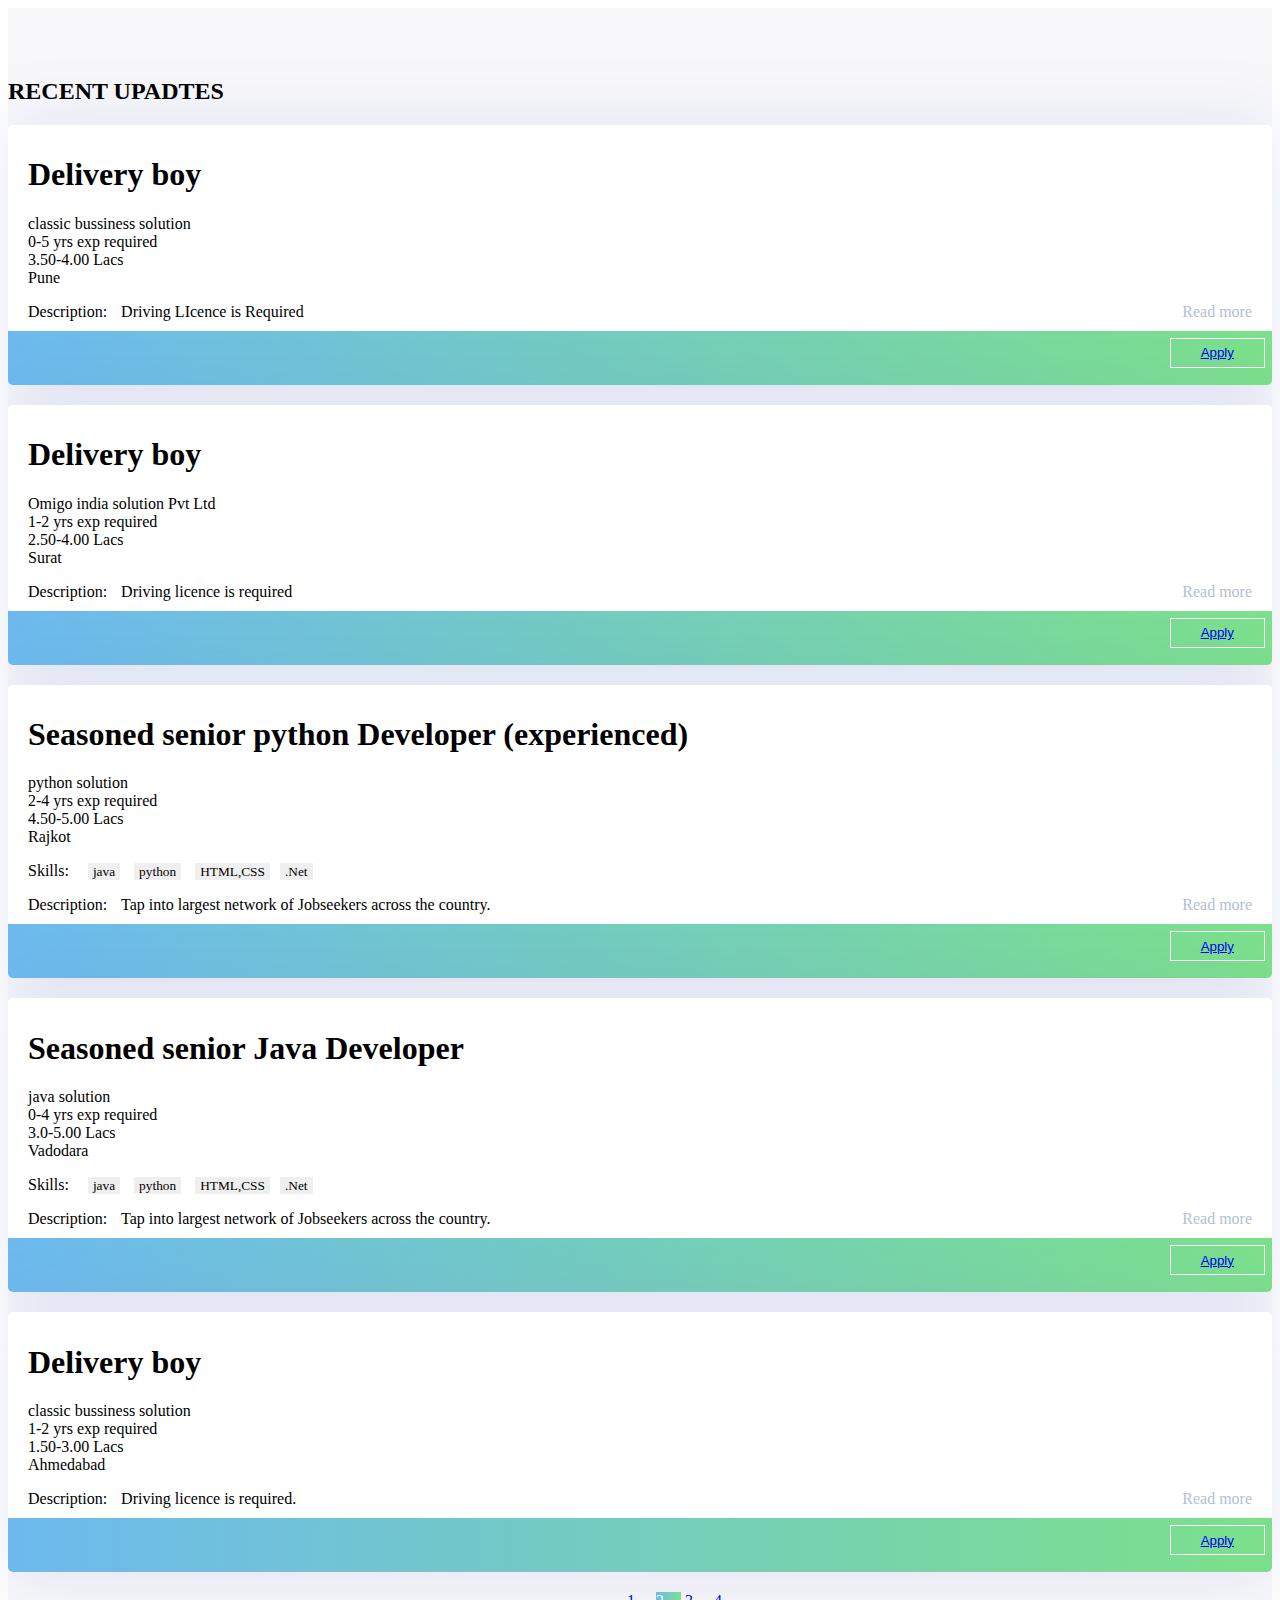
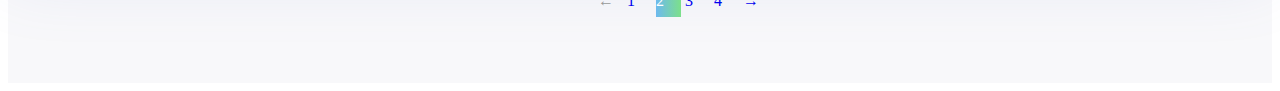
<file: morepage.html>
<!DOCTYPE html>
<html lang="en">
<head>
    <meta charset="UTF-8">
    <meta http-equiv="X-UA-Compatible" content="IE=edge">
    <meta name="viewport" content="width=device-width, initial-scale=1.0">
    <title>Page1</title>
    <!-- <link rel="stylesheet" href="/morepages.css"> -->
    <style>
        #jobs
        {
            background:#f8f8fa;
            padding: 50px 0;
        }
        .company-details
        {
            box-shadow: 0 2px 70px 0 rgba(110, 130,208, .18);
            border-radius: 5px;
            margin-bottom: 20px;
        }
        .job-update
        {
            background: #fff;
            padding: 10px 20px;
            border-radius: 5px;
        }
        .job-update .fa
        {
            margin-top: 5px;
            margin-right: 10px;
            color: #77d1b1;
        }
        .job-update small
        {
            background: #efefef;
            padding: 1px 5px;
            margin: 0 5px;
        }
        .job-update p
        {
            margin-bottom: 0 !important;
        }
        .job-update a
        {
            text-decoration: none !important;
            color: #b6bed2;
            float: right;
        }
        .apply-btn
        {
            height: 40px;
            background-image: linear-gradient(to right, #6db9ef,#7ce08a);
            padding: 7px;
            border-bottom-left-radius: 5px;
            border-bottom-right-radius: 5px;
        }
        .apply-btn .btn-primary
        {
            padding: 0 30px;
            float: right;
            border-radius: 0;
            box-shadow: none !important;
            background: transparent;
            border: 1px solid #fff;
        }

        #jobs
        {
            background:#f8f8fa;
            padding: 50px 0;
        }
        .company-details
        {
            box-shadow: 0 2px 70px 0 rgba(110, 130,208, .18);
            border-radius: 5px;
            margin-bottom: 20px;
        }
        .job-update
        {
            background: #fff;
            padding: 10px 20px;
            border-radius: 5px;
        }
        .job-update .fa
        {
            margin-top: 5px;
            margin-right: 10px;
            color: #77d1b1;
        }
        .job-update small
        {
            background: #efefef;
            padding: 1px 5px;
            margin: 0 5px;
        }
        .job-update p
        {
            margin-bottom: 0 !important;
        }
        .job-update a
        {
            text-decoration: none !important;
            color: #b6bed2;
            float: right;
        }
        .apply-btn
        {
            height: 40px;
            background-image: linear-gradient(to right, #6db9ef,#7ce08a);
            padding: 7px;
            border-bottom-left-radius: 5px;
            border-bottom-right-radius: 5px;
        }
        .apply-btn .btn-primary
        {
            height: 30px;
            padding: 0 30px;
            float: right;
            border-radius: 0;
            box-shadow: none !important;
            background: transparent;
            border: 1px solid #fff;
        }
        .page-link li
        {
            height: 25px;
            width: 25px;
            list-style: none;
            display: inline-block;
            cursor: auto;
        }
        .page-link li:hover, .active
        {
            color: #fff;
            background-image: linear-gradient(to right,#6db9ef,#7ce08a);
        }
        .page-link
        {
            margin-left: 550px;
        }
        .left-arrow
        {
            color: #999;
        }
        .right-arrow
        {
            color: #29b929;
        }
    </style>
</head>
<body>
    <section id="jobs">
        <div class="container">
            <h2>RECENT UPADTES</h2>
            <div class="company-details">   
                <div class="job-update">
                    <h1><b>Delivery boy</b></h1>
                    <p>classic bussiness solution</p>
                    <span>0-5 yrs exp required</span><br>
                    <span>3.50-4.00 Lacs</span><br>
                    <span>Pune</span>
                    <p>Description: <i class="fa angle-double-right"></i>Driving LIcence is Required<a href="#">Read more</a></p>
                </div>
                <div class="apply-btn">
                    <button type="button" class="btn btn-primary">  <a class="nav-link" href="jobapp.html">Apply</a></button>
                    
                </div>
            </div>

            <div class="company-details">   
                <div class="job-update">
                    <h1><b>Delivery boy</b></h1>
                    <p>Omigo india solution Pvt Ltd</p>
                   <span>1-2 yrs exp required</span><br>
                   <span>2.50-4.00 Lacs</span><br>
                    <span>Surat</span>
                    <p>Description: <i class="fa angle-double-right"></i>Driving licence is required<a href="#">Read more</a></p>
                </div>
                <div class="apply-btn">
                    <button type="button" class="btn btn-primary">  <a class="nav-link" href="jobapp.html">Apply</a></button>
                </div>
            </div>

            <div class="company-details">   
                <div class="job-update">
                    <h1><b>Seasoned senior python Developer (experienced)</b></h1>
                    <p>python solution</p>
                   <span>2-4 yrs exp required</span><br>
                   <span>4.50-5.00 Lacs</span><br>
                    <span>Rajkot</span>
                    <p>Skills:<i class="fa angle-double-right"></i>&nbsp;<small>java</small>&nbsp;<small>python</small>&nbsp;<small>HTML,CSS</small><small>.Net</small></p>
                    <p>Description: <i class="fa angle-double-right"></i>Tap into largest network of Jobseekers across the country.<a href="#">Read more</a></p>
                </div>
                <div class="apply-btn">
                    <button type="button" class="btn btn-primary">  <a class="nav-link" href="jobapp.html">Apply</a></button>
                </div>
            </div>

            <div class="company-details">   
                <div class="job-update">
                    <h1><b>Seasoned senior Java Developer </b></h1>
                    <p>java solution </p>
                   <span>0-4 yrs exp required</span><br>
                   <span>3.0-5.00 Lacs </span><br>
                    <span>Vadodara</span>
                    <p>Skills:<i class="fa angle-double-right"></i>&nbsp;<small>java</small>&nbsp;<small>python</small>&nbsp;<small>HTML,CSS</small><small>.Net</small></p>
                    <p>Description: <i class="fa angle-double-right"></i>Tap into largest network of Jobseekers across the country.<a href="#">Read more</a></p>
                </div>
                <div class="apply-btn">
                    <button type="button" class="btn btn-primary">  <a class="nav-link" href="jobapp.html">Apply</a></button>
                </div>
            </div>

            <div class="company-details">   
                <div class="job-update">
                    <h1><b>Delivery boy </b></h1>
                    <p>classic bussiness solution</p>
                   <span>1-2 yrs exp required</span><br>
                   <span>1.50-3.00 Lacs</span><br>
                    <span>Ahmedabad</span>
                    <p>Description: <i class="fa angle-double-right"></i>Driving licence is required.<a href="#">Read more</a></p>
                </div>
                <div class="apply-btn">
                    <button type="button" class="btn btn-primary">  <a class="nav-link" href="jobapp.html">Apply</a></button>
                </div>
            </div>
            <ul class="page-link text-center">
                <a href="index.html"><li class="left-arrow">&#8592;</li></a>
               <a href="index.html"><li>1</li></a>
                <li class="active">2</li>
                <a href="morepage2.html"><li>3</li></a>
                <a href="morepage3.html"><li>4</li></a>
                <a href="morepage2.html"><li>&#8594</li>
            </ul>
        </div>
    </section>
</file>
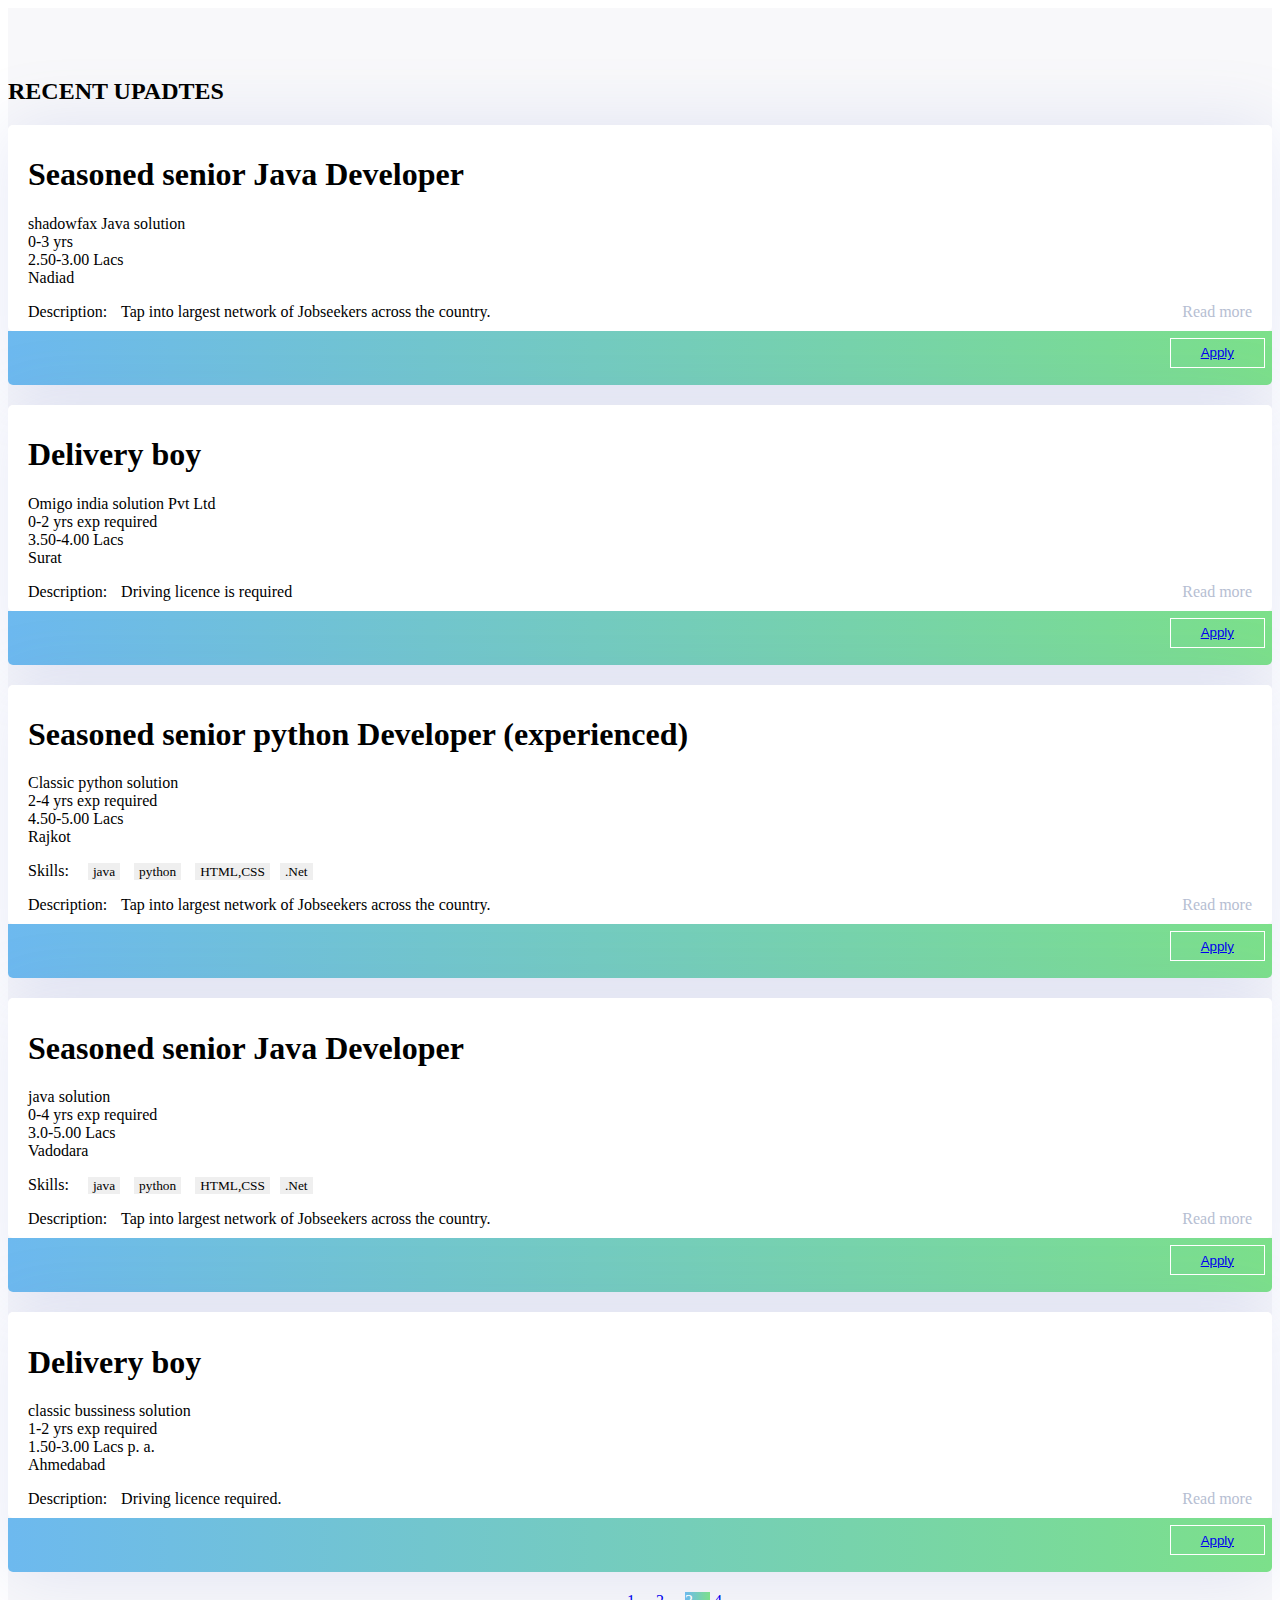
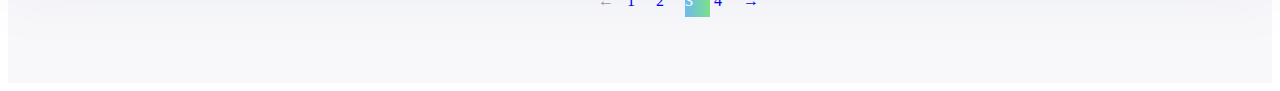
<file: morepage2.html>
<!DOCTYPE html>
<html lang="en">
<head>
    <meta charset="UTF-8">
    <meta http-equiv="X-UA-Compatible" content="IE=edge">
    <meta name="viewport" content="width=device-width, initial-scale=1.0">
    <title>Page2</title>
    <!-- <link rel="stylesheet" href="/morepages.css"> -->
    <style>
 #jobs
{
    background:#f8f8fa;
    padding: 50px 0;
}
.company-details
{
    box-shadow: 0 2px 70px 0 rgba(110, 130,208, .18);
    border-radius: 5px;
    margin-bottom: 20px;
}
.job-update
{
    background: #fff;
    padding: 10px 20px;
    border-radius: 5px;
}
.job-update .fa
{
    margin-top: 5px;
    margin-right: 10px;
    color: #77d1b1;
}
.job-update small
{
    background: #efefef;
    padding: 1px 5px;
    margin: 0 5px;
}
.job-update p
{
    margin-bottom: 0 !important;
}
.job-update a
{
    text-decoration: none !important;
    color: #b6bed2;
    float: right;
}
.apply-btn
{
    height: 40px;
    background-image: linear-gradient(to right, #6db9ef,#7ce08a);
    padding: 7px;
    border-bottom-left-radius: 5px;
    border-bottom-right-radius: 5px;
}
.apply-btn .btn-primary
{
    padding: 0 30px;
    float: right;
    border-radius: 0;
    box-shadow: none !important;
    background: transparent;
    border: 1px solid #fff;
}

#jobs
{
    background:#f8f8fa;
    padding: 50px 0;
}
.company-details
{
    box-shadow: 0 2px 70px 0 rgba(110, 130,208, .18);
    border-radius: 5px;
    margin-bottom: 20px;
}
.job-update
{
    background: #fff;
    padding: 10px 20px;
    border-radius: 5px;
}
.job-update .fa
{
    margin-top: 5px;
    margin-right: 10px;
    color: #77d1b1;
}
.job-update small
{
    background: #efefef;
    padding: 1px 5px;
    margin: 0 5px;
}
.job-update p
{
    margin-bottom: 0 !important;
}
.job-update a
{
    text-decoration: none !important;
    color: #b6bed2;
    float: right;
}
.apply-btn
{
    height: 40px;
    background-image: linear-gradient(to right, #6db9ef,#7ce08a);
    padding: 7px;
    border-bottom-left-radius: 5px;
    border-bottom-right-radius: 5px;
}
.apply-btn .btn-primary
{
    height: 30px;
    padding: 0 30px;
    float: right;
    border-radius: 0;
    box-shadow: none !important;
    background: transparent;
    border: 1px solid #fff;
}
.page-link li
{
    height: 25px;
    width: 25px;
    list-style: none;
    display: inline-block;
    cursor: auto;
}
.page-link li:hover, .active
{
    color: #fff;
    background-image: linear-gradient(to right,#6db9ef,#7ce08a);
}
.page-link
{
    margin-left: 550px;
}
.left-arrow
{
    color: #999;
}
.right-arrow
{
    color: #29b929;
}
    </style>
</head>
<body>
    <section id="jobs">
        <div class="container">
            <h2>RECENT UPADTES</h2>
            <div class="company-details">   
                <div class="job-update">
                    <h1><b>Seasoned senior Java Developer </b></h1>
                    <p>shadowfax Java solution</p>
                   <span>0-3 yrs</span><br>
                   <span>2.50-3.00 Lacs</span><br>
                    <span>Nadiad</span>
                    <p>Description: <i class="fa angle-double-right"></i>Tap into largest network of Jobseekers across the country.<a href="#">Read more</a></p>
                </div>
                <div class="apply-btn">
                    <button type="button" class="btn btn-primary">  <a class="nav-link" href="jobapp.html">Apply</a></button>
                    
                </div>
            </div>

            <div class="company-details">   
                <div class="job-update">
                    <h1><b>Delivery boy</b></h1>
                    <p>Omigo india solution Pvt Ltd</p>
                   <span>0-2 yrs exp required</span><br>
                   <span>3.50-4.00 Lacs</span><br>
                    <span>Surat</span>
                    <p>Description: <i class="fa angle-double-right"></i>Driving licence is required<a href="#">Read more</a></p>
                </div>
                <div class="apply-btn">
                    <button type="button" class="btn btn-primary">  <a class="nav-link" href="jobapp.html">Apply</a></button>
                </div>
            </div>

            <div class="company-details">   
                <div class="job-update">
                    <h1><b>Seasoned senior python Developer (experienced)</b></h1>
                    <p>Classic python solution</p>
                   <span>2-4 yrs exp required</span><br>
                   <span>4.50-5.00 Lacs</span><br>
                    <span>Rajkot</span>
                    <p>Skills:<i class="fa angle-double-right"></i>&nbsp;<small>java</small>&nbsp;<small>python</small>&nbsp;<small>HTML,CSS</small><small>.Net</small></p>
                    <p>Description: <i class="fa angle-double-right"></i>Tap into largest network of Jobseekers across the country.<a href="#">Read more</a></p>
                </div>
                <div class="apply-btn">
                    <button type="button" class="btn btn-primary">  <a class="nav-link" href="jobapp.html">Apply</a></button>
                </div>
            </div>

            <div class="company-details">   
                <div class="job-update">
                    <h1><b>Seasoned senior Java Developer </b></h1>
                    <p>java solution </p>
                   <span>0-4 yrs exp required</span><br>
                   <span>3.0-5.00 Lacs </span><br>
                    <span>Vadodara</span>
                    <p>Skills:<i class="fa angle-double-right"></i>&nbsp;<small>java</small>&nbsp;<small>python</small>&nbsp;<small>HTML,CSS</small><small>.Net</small></p>
                    <p>Description: <i class="fa angle-double-right"></i>Tap into largest network of Jobseekers across the country.<a href="#">Read more</a></p>
                </div>
                <div class="apply-btn">
                    <button type="button" class="btn btn-primary">  <a class="nav-link" href="jobapp.html">Apply</a></button>
                </div>
            </div>

            <div class="company-details">   
                <div class="job-update">
                    <h1><b>Delivery boy </b></h1>
                    <p>classic bussiness solution</p>
                   <span>1-2 yrs exp required</span><br>
                   <span>1.50-3.00 Lacs p. a.</span><br>
                    <span>Ahmedabad</span>
                    <p>Description: <i class="fa angle-double-right"></i>Driving licence required.<a href="#">Read more</a></p>
                </div>
                <div class="apply-btn">
                    <button type="button" class="btn btn-primary">  <a class="nav-link" href="jobapp.html">Apply</a></button>
                </div>
            </div>
            <ul class="page-link text-center">
                <a href="morepage.html"><li class="left-arrow">&#8592;</li></a>
               <a href="index.html"><li>1</li></a>
               <a href="morepage.html"><li>2</li></a>
                <li class="active">3</li>
                <a href="morepage3.html"><li>4</li></a>
                <a href="morepage3.html"> <li>&#8594</li>
            </ul>
        </div>
    </section>
</file>
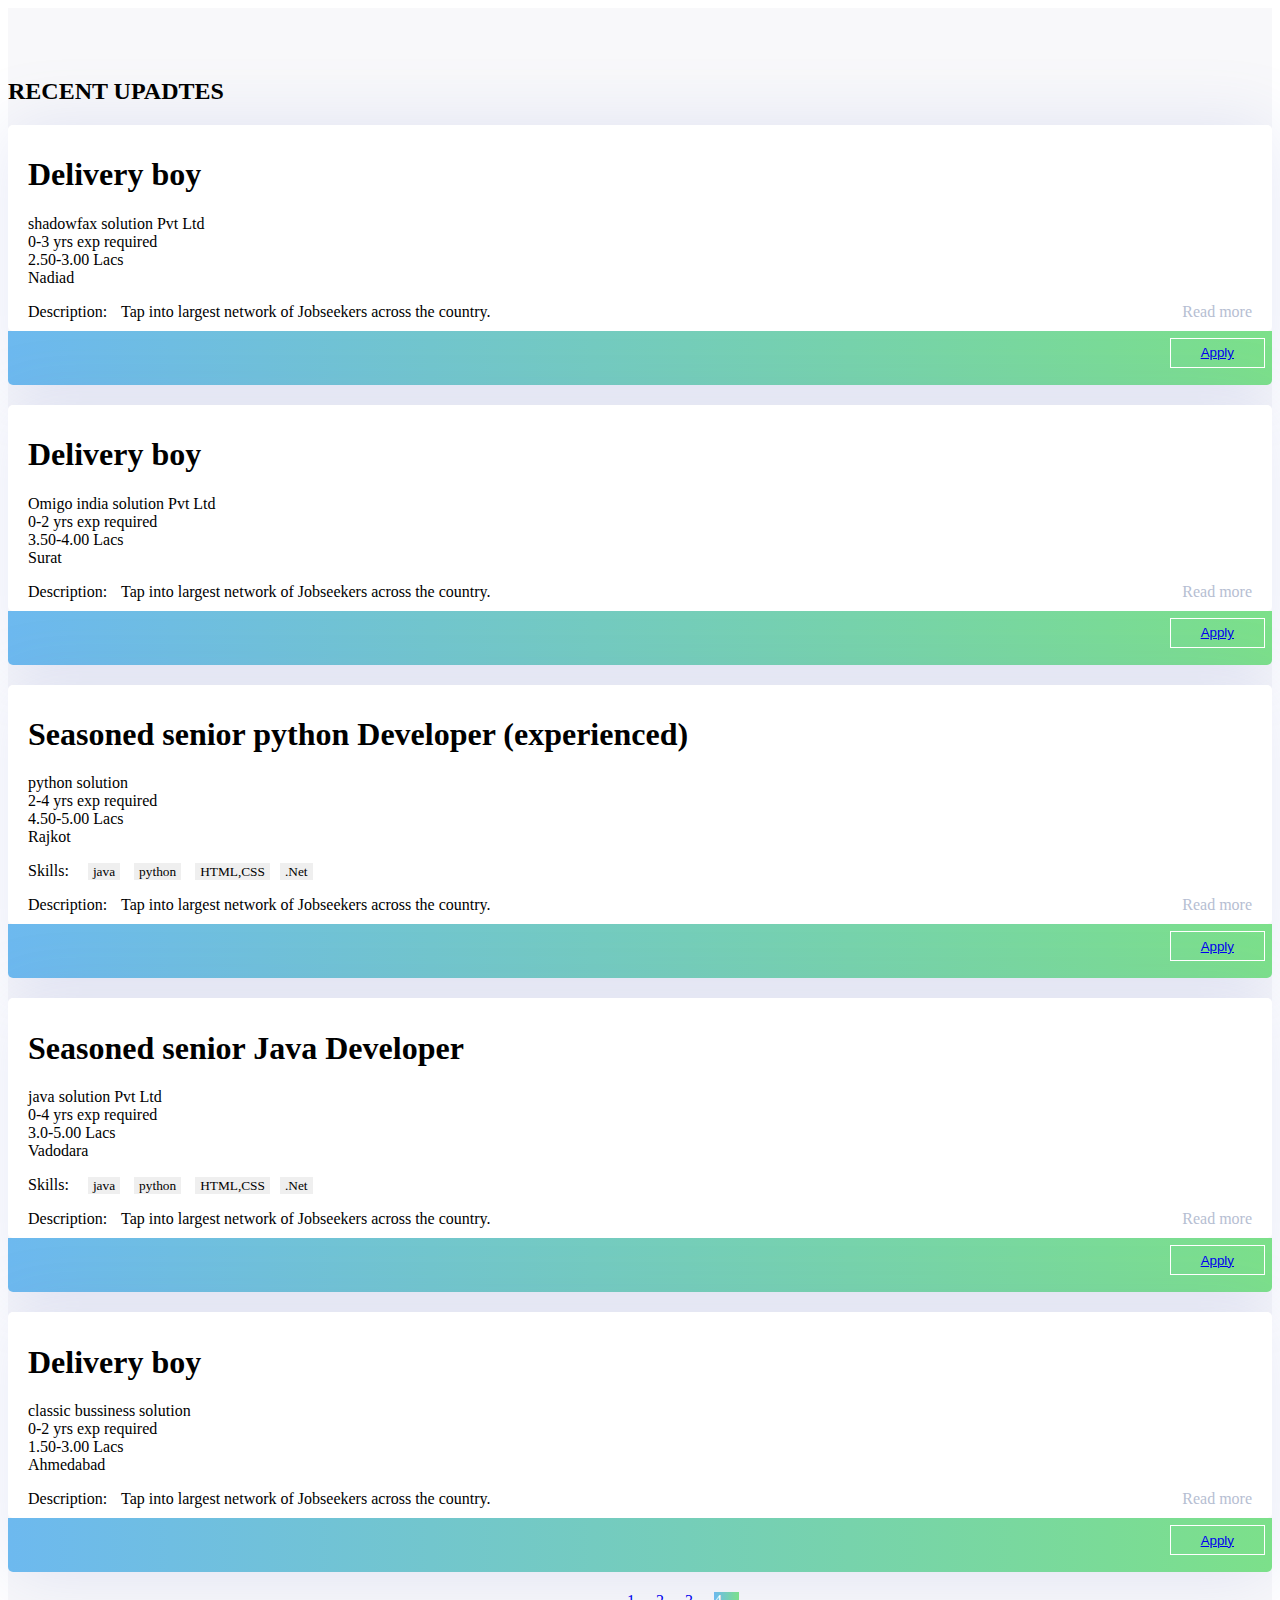
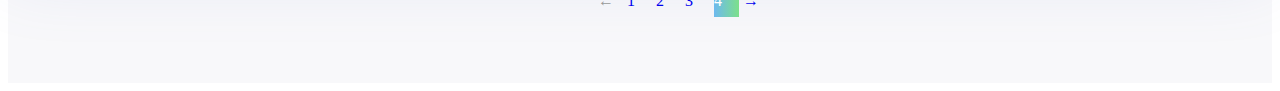
<file: morepage3.html>
<!DOCTYPE html>
<html lang="en">
<head>
    <meta charset="UTF-8">
    <meta http-equiv="X-UA-Compatible" content="IE=edge">
    <meta name="viewport" content="width=device-width, initial-scale=1.0">
    <title>Page3</title>
    <!-- <link rel="stylesheet" href="/morepages.css"> -->
    <style>
            #jobs
{
    background:#f8f8fa;
    padding: 50px 0;
}
.company-details
{
    box-shadow: 0 2px 70px 0 rgba(110, 130,208, .18);
    border-radius: 5px;
    margin-bottom: 20px;
}
.job-update
{
    background: #fff;
    padding: 10px 20px;
    border-radius: 5px;
}
.job-update .fa
{
    margin-top: 5px;
    margin-right: 10px;
    color: #77d1b1;
}
.job-update small
{
    background: #efefef;
    padding: 1px 5px;
    margin: 0 5px;
}
.job-update p
{
    margin-bottom: 0 !important;
}
.job-update a
{
    text-decoration: none !important;
    color: #b6bed2;
    float: right;
}
.apply-btn
{
    height: 40px;
    background-image: linear-gradient(to right, #6db9ef,#7ce08a);
    padding: 7px;
    border-bottom-left-radius: 5px;
    border-bottom-right-radius: 5px;
}
.apply-btn .btn-primary
{
    padding: 0 30px;
    float: right;
    border-radius: 0;
    box-shadow: none !important;
    background: transparent;
    border: 1px solid #fff;
}

#jobs
{
    background:#f8f8fa;
    padding: 50px 0;
}
.company-details
{
    box-shadow: 0 2px 70px 0 rgba(110, 130,208, .18);
    border-radius: 5px;
    margin-bottom: 20px;
}
.job-update
{
    background: #fff;
    padding: 10px 20px;
    border-radius: 5px;
}
.job-update .fa
{
    margin-top: 5px;
    margin-right: 10px;
    color: #77d1b1;
}
.job-update small
{
    background: #efefef;
    padding: 1px 5px;
    margin: 0 5px;
}
.job-update p
{
    margin-bottom: 0 !important;
}
.job-update a
{
    text-decoration: none !important;
    color: #b6bed2;
    float: right;
}
.apply-btn
{
    height: 40px;
    background-image: linear-gradient(to right, #6db9ef,#7ce08a);
    padding: 7px;
    border-bottom-left-radius: 5px;
    border-bottom-right-radius: 5px;
}
.apply-btn .btn-primary
{
    height: 30px;
    padding: 0 30px;
    float: right;
    border-radius: 0;
    box-shadow: none !important;
    background: transparent;
    border: 1px solid #fff;
}
.page-link li
{
    height: 25px;
    width: 25px;
    list-style: none;
    display: inline-block;
    cursor: auto;
}
.page-link li:hover, .active
{
    color: #fff;
    background-image: linear-gradient(to right,#6db9ef,#7ce08a);
}
.page-link
{
    margin-left: 550px;
}
.left-arrow
{
    color: #999;
}
.right-arrow
{
    color: #29b929;
}
    </style>
</head>
<body>
    <section id="jobs">
        <div class="container">
            <h2>RECENT UPADTES</h2>
            <div class="company-details">   
                <div class="job-update">
                    <h1><b>Delivery boy</b></h1>
                    <p>shadowfax solution Pvt Ltd</p>
                   <span>0-3 yrs exp required</span><br>
                   <span>2.50-3.00 Lacs</span><br>
                    <span>Nadiad</span>
                    <p>Description: <i class="fa angle-double-right"></i>Tap into largest network of Jobseekers across the country.<a href="#">Read more</a></p>
                </div>
                <div class="apply-btn">
                    <button type="button" class="btn btn-primary">  <a class="nav-link" href="jobapp.html">Apply</a></button>
                    
                </div>
            </div>

            <div class="company-details">   
                <div class="job-update">
                    <h1><b>Delivery boy</b></h1>
                    <p>Omigo india solution Pvt Ltd</p>
                   <span>0-2 yrs exp required</span><br>
                   <span>3.50-4.00 Lacs</span><br>
                    <span>Surat</span>
                    <p>Description: <i class="fa angle-double-right"></i>Tap into largest network of Jobseekers across the country.<a href="#">Read more</a></p>
                </div>
                <div class="apply-btn">
                    <button type="button" class="btn btn-primary">  <a class="nav-link" href="jobapp.html">Apply</a></button>
                </div>
            </div>

            <div class="company-details">   
                <div class="job-update">
                    <h1><b>Seasoned senior python Developer (experienced)</b></h1>
                    <p>python solution </p>
                   <span>2-4 yrs exp required</span><br>
                   <span>4.50-5.00 Lacs </span><br>
                    <span>Rajkot</span>
                    <p>Skills:<i class="fa angle-double-right"></i>&nbsp;<small>java</small>&nbsp;<small>python</small>&nbsp;<small>HTML,CSS</small><small>.Net</small></p>
                    <p>Description: <i class="fa angle-double-right"></i>Tap into largest network of Jobseekers across the country.<a href="#">Read more</a></p>
                </div>
                <div class="apply-btn">
                    <button type="button" class="btn btn-primary">  <a class="nav-link" href="jobapp.html">Apply</a></button>
                </div>
            </div>

            <div class="company-details">   
                <div class="job-update">
                    <h1><b>Seasoned senior Java Developer </b></h1>
                    <p>java solution Pvt Ltd</p>
                   <span>0-4 yrs exp required</span><br>
                   <span>3.0-5.00 Lacs </span><br>
                    <span>Vadodara</span>
                    <p>Skills:<i class="fa angle-double-right"></i>&nbsp;<small>java</small>&nbsp;<small>python</small>&nbsp;<small>HTML,CSS</small><small>.Net</small></p>
                    <p>Description: <i class="fa angle-double-right"></i>Tap into largest network of Jobseekers across the country.<a href="#">Read more</a></p>
                </div>
                <div class="apply-btn">
                    <button type="button" class="btn btn-primary">  <a class="nav-link" href="jobapp.html">Apply</a></button>
                </div>
            </div>

            <div class="company-details">   
                <div class="job-update">
                    <h1><b>Delivery boy </b></h1>
                    <p>classic bussiness solution</p>
                   <span>0-2 yrs exp required</span><br>
                   <span>1.50-3.00 Lacs </span><br>
                    <span>Ahmedabad</span>
                    <p>Description: <i class="fa angle-double-right"></i>Tap into largest network of Jobseekers across the country.<a href="#">Read more</a></p>
                </div>
                <div class="apply-btn">
                    <button type="button" class="btn btn-primary">  <a class="nav-link" href="jobapp.html">Apply</a></button>
                </div>
            </div>
            <ul class="page-link text-center">
                <a href="morepage2.html"><li class="left-arrow">&#8592;</li></a>
               <a href="index.html"><li>1</li></a>
               <a href="morepage.html"><li>2</li></a>
               <a href="morepage2.html"><li>3</li></a>
                <li class="active">4</li>
               <a href="no-job.html"> <li>&#8594</li>
            </ul>
        </div>
    </section>
</file>
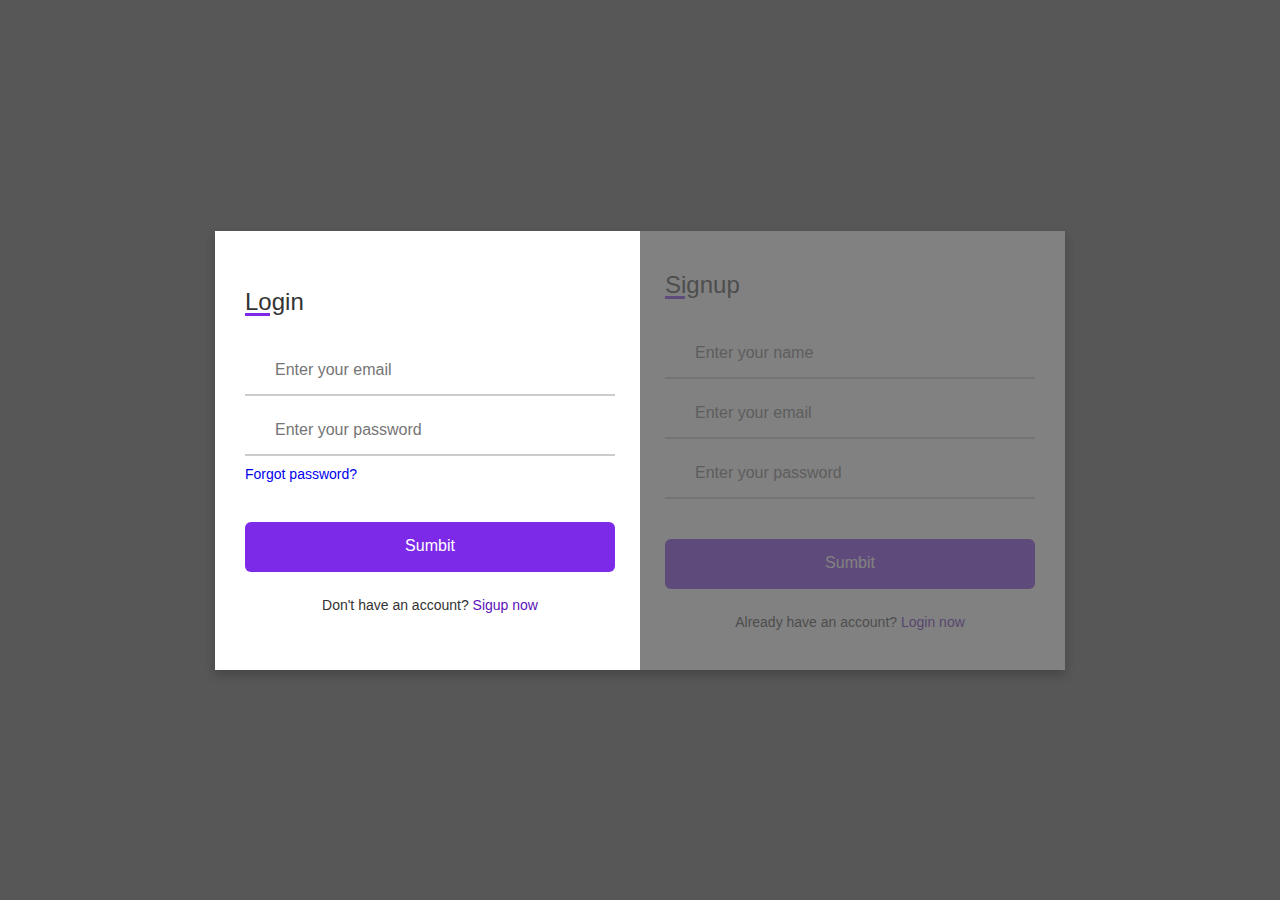
<file: signin.html>
<!DOCTYPE html>
<Html>
<Head>
</Head>
</HTML>
<html lang="en" dir="ltr">
  <head>
    <meta charset="UTF-8">
    <!-- <link rel="stylesheet" href="/login.css"> -->
    <style>
      *{
        margin: 0;
        padding: 0;
        box-sizing: border-box;
        font-family: "Poppins" , sans-serif;
      }
      body{
        min-height: 100vh;
        display: flex;
        align-items: center;
        justify-content: center;
        background: #575757;
        padding: 30px;
      }
      .container{
        position: relative;
        max-width: 850px;
        width: 100%;
        background: #fff;
        padding: 40px 30px;
        box-shadow: 0 5px 10px rgba(0,0,0,0.2);
        perspective: 2700px;
      }
      .container .cover{
        position: absolute;
        top: 0;
        left: 50%;
        height: 100%;
        width: 50%;
        z-index: 98;
        transition: all 1s ease;
        transform-origin: left;
        transform-style: preserve-3d;
      }
      .container .cover::before{
        content: '';
        position: absolute;
        height: 100%;
        width: 100%;
        background: #575757;
        opacity: 0.5;
        z-index: 100;
      }
      .container .cover::after{
        content: '';
        position: absolute;
        height: 100%;
        width: 100%;
        background: #575757;
        opacity: 0.5;
        z-index: 100;
        transform: rotateY(180deg);
      }
      .container #flip:checked ~ .cover{
        transform: rotateY(-180deg);
      }
      .container .cover img{
        position: absolute;
        height: 100%;
        width: 100%;
        object-fit: cover;
        z-index: 12;
        backface-visibility: hidden;
      }
      .container .cover .back .backImg{
        transform: rotateY(180deg);
        transform: rotateY(180deg);
      }
      .container .cover .text{
        position: absolute;
        z-index: 111;
        height: 100%;
        width: 100%;
        display: flex;
        flex-direction: column;
        align-items: center;
        justify-content: center;
      }
      .cover .text .text-1,
      .cover .text .text-2{
        font-size: 26px;
        font-weight: 600;
        color: #fff;
        text-align: center;
        backface-visibility: hidden;
      }
      .cover .back .text .text-1,
      .cover .back .text .text-2{
        transform: rotateY(180deg);
      }
      .cover .text .text-2{
        font-size: 15px;
        font-weight: 500;
      }
      .container .forms{
        height: 100%;
        width: 100%;
        background: #fff;
      }
      .container .form-content{
        display: flex;
        align-items: center;
        justify-content: space-between;
      }
      .form-content .login-form,
      .form-content .signup-form{
        width: calc(100% / 2 - 25px);
      }
      .forms .form-content .title{
        position: relative;
        font-size: 24px;
        font-weight: 500;
        color: #333;
      }
      .forms .form-content .title:before{
        content: '';
        position: absolute;
        left: 0;
        bottom: 0;
        height: 3px;
        width: 25px;
        background: #7d2ae8;
      }
      .forms .signup-form  .title:before{
        width: 20px;
      }
      .forms .form-content .input-boxes{
        margin-top: 30px;
      }
      .forms .form-content .input-box{
        display: flex;
        align-items: center;
        height: 50px;
        width: 100%;
        margin: 10px 0;
        position: relative;
      }
      .form-content .input-box input{
        height: 100%;
        width: 100%;
        outline: none;
        border: none;
        padding: 0 30px;
        font-size: 16px;
        font-weight: 500;
        border-bottom: 2px solid rgba(0,0,0,0.2);
        transition: all 0.3s ease;
      }
      .form-content .input-box input:focus,
      .form-content .input-box input:valid{
        border-color: #7d2ae8;
      }
      .form-content .input-box i{
        position: absolute;
        color: #7d2ae8;
        font-size: 17px;
      }
      .forms .form-content .text{
        font-size: 14px;
        font-weight: 500;
        color: #333;
      }
      .forms .form-content .text a{
        text-decoration: none;
      }
      .forms .form-content .text a:hover{
        text-decoration: underline;
      }
      .forms .form-content .button{
        color: #fff;
        margin-top: 40px;
      }
      .forms .form-content .button input{
        color: #fff;
        background: #7d2ae8;
        border-radius: 6px;
        padding: 0;
        cursor: pointer;
        transition: all 0.4s ease;
      }
      .forms .form-content .button input:hover{
        background: #5b13b9;
      }
      .forms .form-content label{
        color: #5b13b9;
        cursor: pointer;
      }
      .forms .form-content label:hover{
        text-decoration: underline;
      }
      .forms .form-content .login-text,
      .forms .form-content .sign-up-text{
        text-align: center;
        margin-top: 25px;
      }
      .container #flip{
        display: none;
      }
      @media (max-width: 730px) {
        .container .cover{
          display: none;
        }
        .form-content .login-form,
        .form-content .signup-form{
          width: 100%;
        }
        .form-content .signup-form{
          display: none;
        }
        .container #flip:checked ~ .forms .signup-form{
          display: block;
        }
        .container #flip:checked ~ .forms .login-form{
          display: none;
        }
      }
    </style>
  </head>
<body>
  <div class="container">
    <input type="checkbox" id="flip">
    <div class="cover">
      <div class="front">
        <div class="text">
        </div>
      </div>
      <div class="back">	
        <div class="text">
          
        </div>
      </div>
    </div>
    <div class="forms">
        <div class="form-content">
          <div class="login-form">
            <div class="title">Login</div>
          <form action="#">
            <div class="input-boxes">
              <div class="input-box">
                <i class="fas fa-envelope"></i>
                <input type="text" placeholder="Enter your email" required>
              </div>
              <div class="input-box">
                <i class="fas fa-lock"></i>
                <input type="password" placeholder="Enter your password" required>
              </div>
              <div class="text"><a href="#">Forgot password?</a></div>
              <div class="button input-box">
                <input type="submit" value="Sumbit">
              </div>
              <div class="text sign-up-text">Don't have an account? <label for="flip">Sigup now</label></div>
            </div>
        </form>
      </div>
        <div class="signup-form">
          <div class="title">Signup</div>
        <form action="#">
            <div class="input-boxes">
              <div class="input-box">
                <i class="fas fa-user"></i>
                <input type="text" placeholder="Enter your name" required>
              </div>
              <div class="input-box">
                <i class="fas fa-envelope"></i>
                <input type="text" placeholder="Enter your email" required>
              </div>
              <div class="input-box">
                <i class="fas fa-lock"></i>
                <input type="password" placeholder="Enter your password" required>
              </div>
              <div class="button input-box">
                <input type="submit" value="Sumbit">
              </div>
              <div class="text sign-up-text">Already have an account? <label for="flip">Login now</label></div>
            </div>
      </form>
    </div>
    </div>
    </div>
  </div>
</body>
</html>
</file>
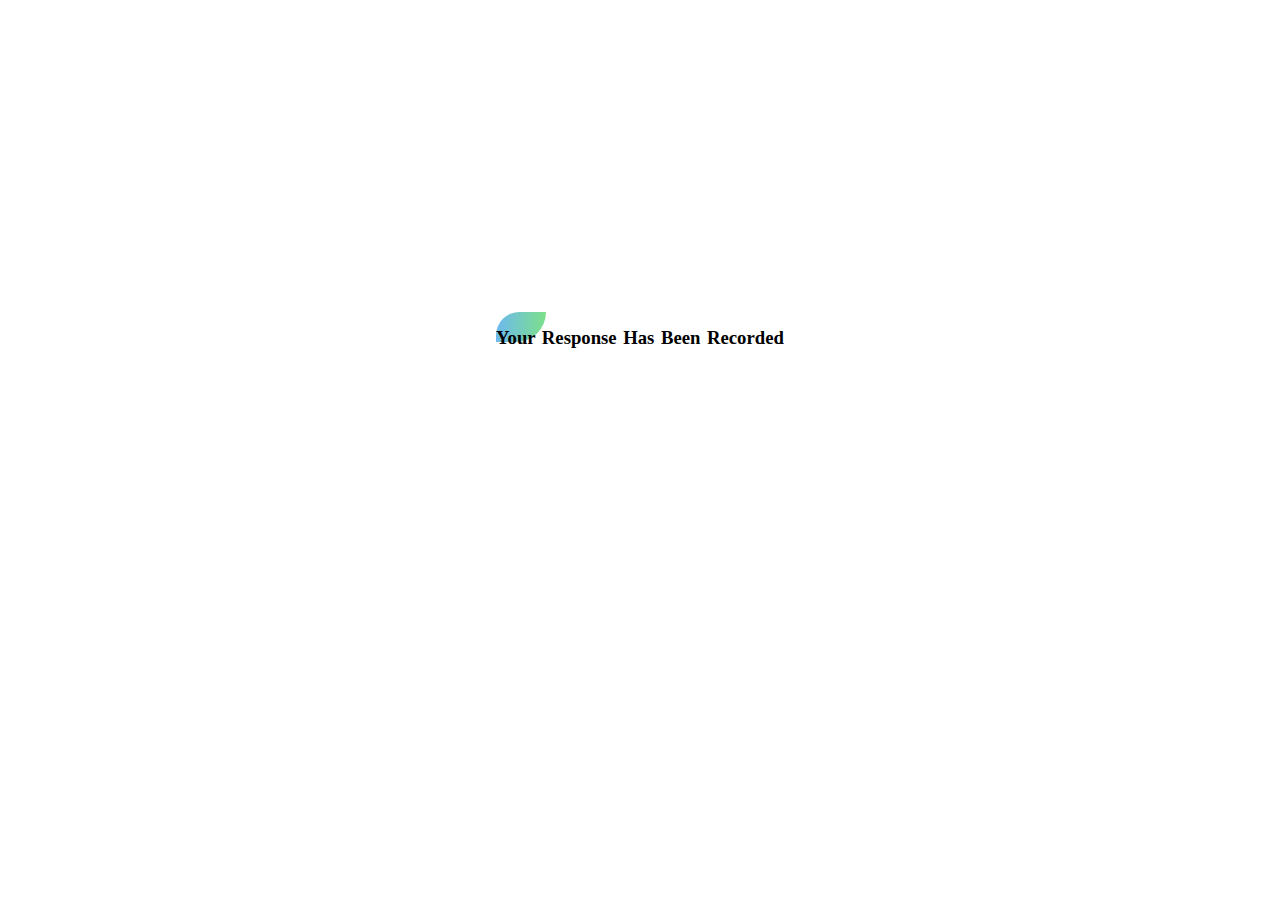
<file: submission.html>
<!DOCTYPE html>
  <html lang="en">
  <head>
    <meta charset="UTF-8">
    <meta http-equiv="X-UA-Compatible" content="IE=edge">
    <meta name="viewport" content="width=device-width, initial-scale=1.0">
    <title>Responce</title>
    <link rel="stylesheet" href="/submission.css">
    <style>

      #recruiters
      {
          word-spacing: 0.05cm;
          padding-top: 300px;
          padding-bottom: 100px;
      }
        #recruiters h3
        {
            text-align: center;
            padding-bottom: 40px;
        }
        h3::before
        {
            content: '';
            background-image:linear-gradient(to right,#6db9ef,#7ce08a);
            width: 50px;
            height: 30px;
            position: absolute;
            z-index: -10;
            margin-top: -15px;
            border-top-left-radius: 70px;
            border-bottom-right-radius: 90px;
        }
    </style>
  </head>
  <body>
    
  </body>
  </html>
  <section id="recruiters">
            <div class="conatiner text-center">
               <b><h3>Your Response Has Been Recorded</h3></b>
            </div>
</file>
<file: morepages.css>
#jobs
{
    background:#f8f8fa;
    padding: 50px 0;
}
.company-details
{
    box-shadow: 0 2px 70px 0 rgba(110, 130,208, .18);
    border-radius: 5px;
    margin-bottom: 20px;
}
.job-update
{
    background: #fff;
    padding: 10px 20px;
    border-radius: 5px;
}
.job-update .fa
{
    margin-top: 5px;
    margin-right: 10px;
    color: #77d1b1;
}
.job-update small
{
    background: #efefef;
    padding: 1px 5px;
    margin: 0 5px;
}
.job-update p
{
    margin-bottom: 0 !important;
}
.job-update a
{
    text-decoration: none !important;
    color: #b6bed2;
    float: right;
}
.apply-btn
{
    height: 40px;
    background-image: linear-gradient(to right, #6db9ef,#7ce08a);
    padding: 7px;
    border-bottom-left-radius: 5px;
    border-bottom-right-radius: 5px;
}
.apply-btn .btn-primary
{
    padding: 0 30px;
    float: right;
    border-radius: 0;
    box-shadow: none !important;
    background: transparent;
    border: 1px solid #fff;
}

#jobs
{
    background:#f8f8fa;
    padding: 50px 0;
}
.company-details
{
    box-shadow: 0 2px 70px 0 rgba(110, 130,208, .18);
    border-radius: 5px;
    margin-bottom: 20px;
}
.job-update
{
    background: #fff;
    padding: 10px 20px;
    border-radius: 5px;
}
.job-update .fa
{
    margin-top: 5px;
    margin-right: 10px;
    color: #77d1b1;
}
.job-update small
{
    background: #efefef;
    padding: 1px 5px;
    margin: 0 5px;
}
.job-update p
{
    margin-bottom: 0 !important;
}
.job-update a
{
    text-decoration: none !important;
    color: #b6bed2;
    float: right;
}
.apply-btn
{
    height: 40px;
    background-image: linear-gradient(to right, #6db9ef,#7ce08a);
    padding: 7px;
    border-bottom-left-radius: 5px;
    border-bottom-right-radius: 5px;
}
.apply-btn .btn-primary
{
    height: 30px;
    padding: 0 30px;
    float: right;
    border-radius: 0;
    box-shadow: none !important;
    background: transparent;
    border: 1px solid #fff;
}
.page-link li
{
    height: 25px;
    width: 25px;
    list-style: none;
    display: inline-block;
    cursor: auto;
}
.page-link li:hover, .active
{
    color: #fff;
    background-image: linear-gradient(to right,#6db9ef,#7ce08a);
}
.page-link
{
    margin-left: 550px;
}
.left-arrow
{
    color: #999;
}
.right-arrow
{
    color: #29b929;
}
</file>
<file: login.css>
*{
    margin: 0;
    padding: 0;
    box-sizing: border-box;
    font-family: "Poppins" , sans-serif;
  }
  body{
    min-height: 100vh;
    display: flex;
    align-items: center;
    justify-content: center;
    background: #575757;
    padding: 30px;
  }
  .container{
    position: relative;
    max-width: 850px;
    width: 100%;
    background: #fff;
    padding: 40px 30px;
    box-shadow: 0 5px 10px rgba(0,0,0,0.2);
    perspective: 2700px;
  }
  .container .cover{
    position: absolute;
    top: 0;
    left: 50%;
    height: 100%;
    width: 50%;
    z-index: 98;
    transition: all 1s ease;
    transform-origin: left;
    transform-style: preserve-3d;
  }
  .container .cover::before{
    content: '';
    position: absolute;
    height: 100%;
    width: 100%;
    background: #575757;
    opacity: 0.5;
    z-index: 100;
  }
  /* .container .cover::after{
    content: '';
    position: absolute;
    height: 100%;
    width: 100%;
    background: #575757
    opacity: 0.5;
    z-index: 100;
    transform: rotateY(180deg);
  } */
  .container #flip:checked ~ .cover{
    transform: rotateY(-180deg);
  }
  .container .cover img{
    position: absolute;
    height: 100%;
    width: 100%;
    object-fit: cover;
    z-index: 12;
    backface-visibility: hidden;
  }
  .container .cover .back .backImg{
    transform: rotateY(180deg);
    transform: rotateY(180deg);
  }
  .container .cover .text{
    position: absolute;
    z-index: 111;
    height: 100%;
    width: 100%;
    display: flex;
    flex-direction: column;
    align-items: center;
    justify-content: center;
  }
  .cover .text .text-1,
  .cover .text .text-2{
    font-size: 26px;
    font-weight: 600;
    color: #fff;
    text-align: center;
    backface-visibility: hidden;
  }
  .cover .back .text .text-1,
  .cover .back .text .text-2{
    transform: rotateY(180deg);
  }
  .cover .text .text-2{
    font-size: 15px;
    font-weight: 500;
  }
  .container .forms{
    height: 100%;
    width: 100%;
    background: #fff;
  }
  .container .form-content{
    display: flex;
    align-items: center;
    justify-content: space-between;
  }
  .form-content .login-form,
  .form-content .signup-form{
    width: calc(100% / 2 - 25px);
  }
  .forms .form-content .title{
    position: relative;
    font-size: 24px;
    font-weight: 500;
    color: #333;
  }
  .forms .form-content .title:before{
    content: '';
    position: absolute;
    left: 0;
    bottom: 0;
    height: 3px;
    width: 25px;
    background: #7d2ae8;
  }
  .forms .signup-form  .title:before{
    width: 20px;
  }
  .forms .form-content .input-boxes{
    margin-top: 30px;
  }
  .forms .form-content .input-box{
    display: flex;
    align-items: center;
    height: 50px;
    width: 100%;
    margin: 10px 0;
    position: relative;
  }
  .form-content .input-box input{
    height: 100%;
    width: 100%;
    outline: none;
    border: none;
    padding: 0 30px;
    font-size: 16px;
    font-weight: 500;
    border-bottom: 2px solid rgba(0,0,0,0.2);
    transition: all 0.3s ease;
  }
  .form-content .input-box input:focus,
  .form-content .input-box input:valid{
    border-color: #7d2ae8;
  }
  .form-content .input-box i{
    position: absolute;
    color: #7d2ae8;
    font-size: 17px;
  }
  .forms .form-content .text{
    font-size: 14px;
    font-weight: 500;
    color: #333;
  }
  .forms .form-content .text a{
    text-decoration: none;
  }
  .forms .form-content .text a:hover{
    text-decoration: underline;
  }
  .forms .form-content .button{
    color: #fff;
    margin-top: 40px;
  }
  .forms .form-content .button input{
    color: #fff;
    background: #7d2ae8;
    border-radius: 6px;
    padding: 0;
    cursor: pointer;
    transition: all 0.4s ease;
  }
  .forms .form-content .button input:hover{
    background: #5b13b9;
  }
  .forms .form-content label{
    color: #5b13b9;
    cursor: pointer;
  }
  .forms .form-content label:hover{
    text-decoration: underline;
  }
  .forms .form-content .login-text,
  .forms .form-content .sign-up-text{
    text-align: center;
    margin-top: 25px;
  }
  .container #flip{
    display: none;
  }
  @media (max-width: 730px) {
    .container .cover{
      display: none;
    }
    .form-content .login-form,
    .form-content .signup-form{
      width: 100%;
    }
    .form-content .signup-form{
      display: none;
    }
    .container #flip:checked ~ .forms .signup-form{
      display: block;
    }
    .container #flip:checked ~ .forms .login-form{
      display: none;
    }
  }
</file>
<file: submission.css>
#recruiters
{
    word-spacing: 0.05cm;
    padding-top: 300px;
    padding-bottom: 100px;
}
#recruiters h3
{
    text-align: center;
    padding-bottom: 40px;
}
h3::before
{
    content: '';
    background-image:linear-gradient(to right,#6db9ef,#7ce08a);
    width: 50px;
    height: 30px;
    position: absolute;
    z-index: -10;
    margin-top: -15px;
    border-top-left-radius: 70px;
    border-bottom-right-radius: 90px;
}
</file>
